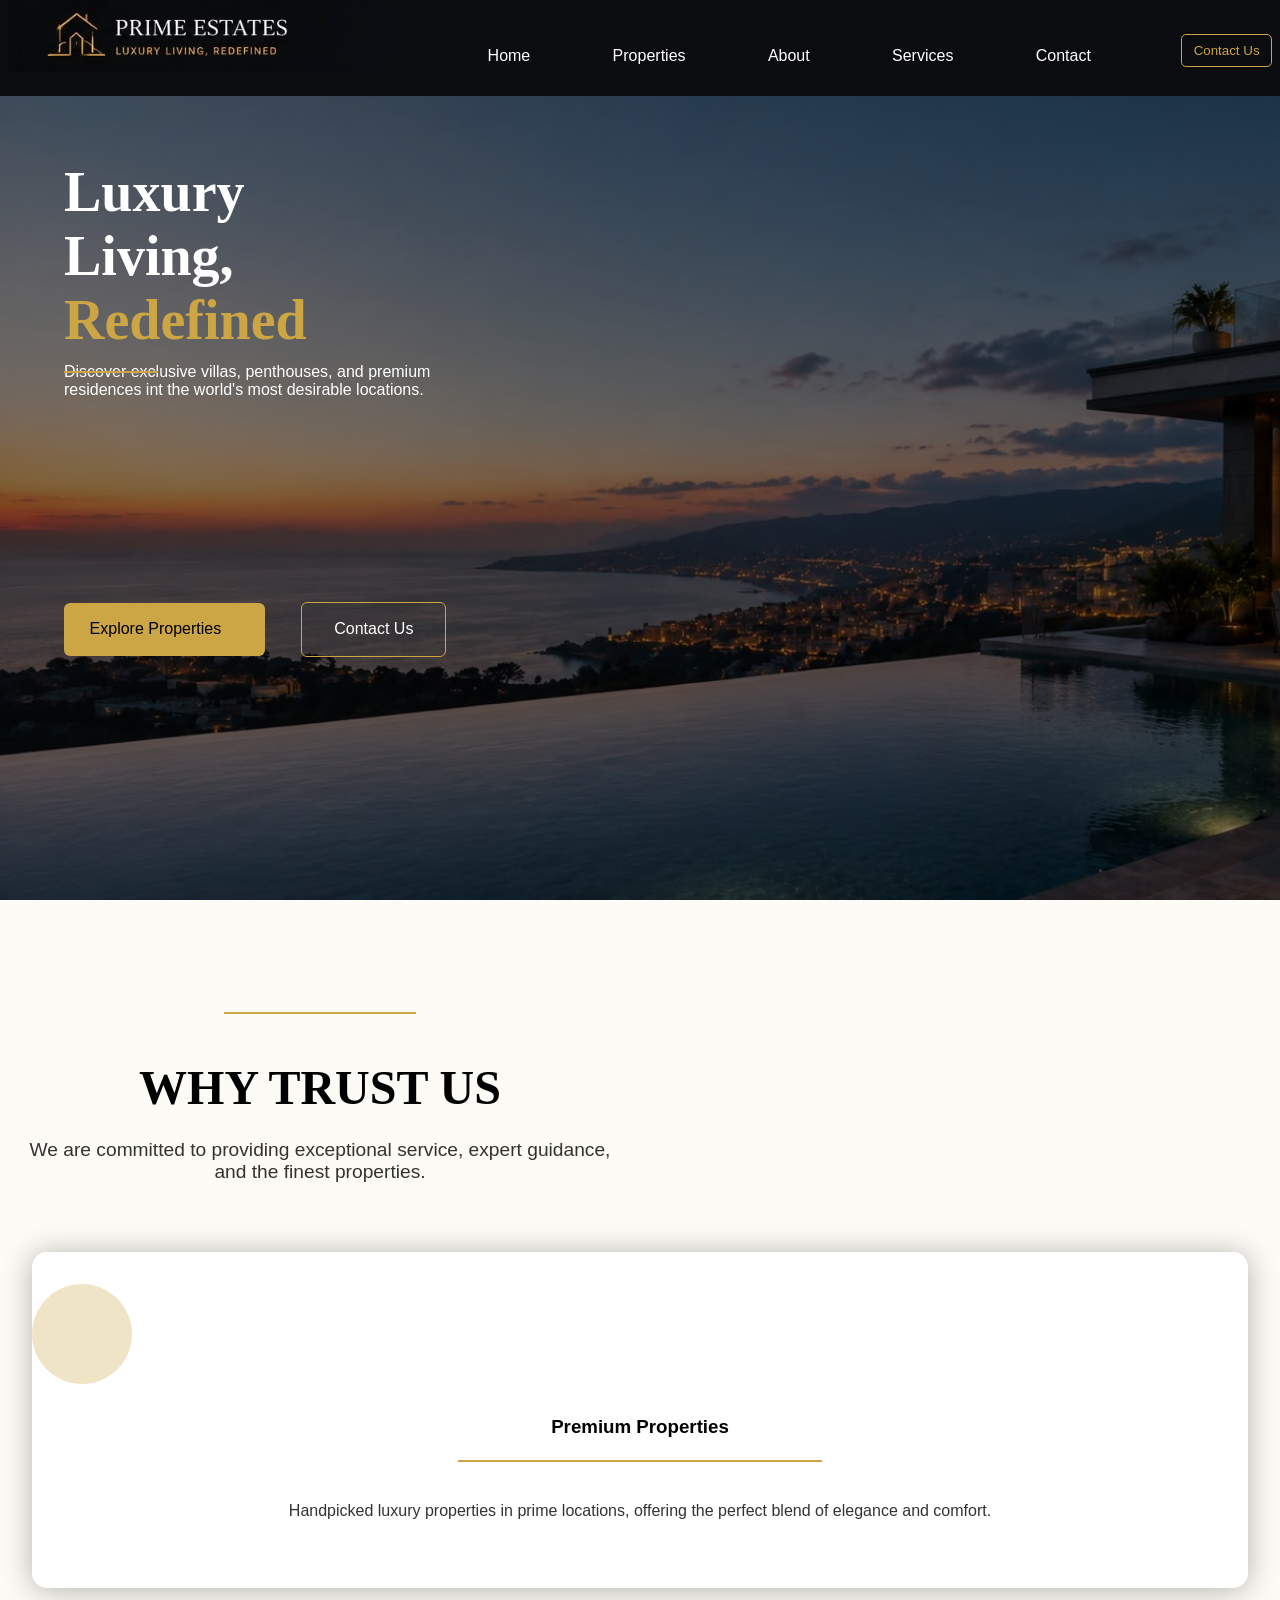
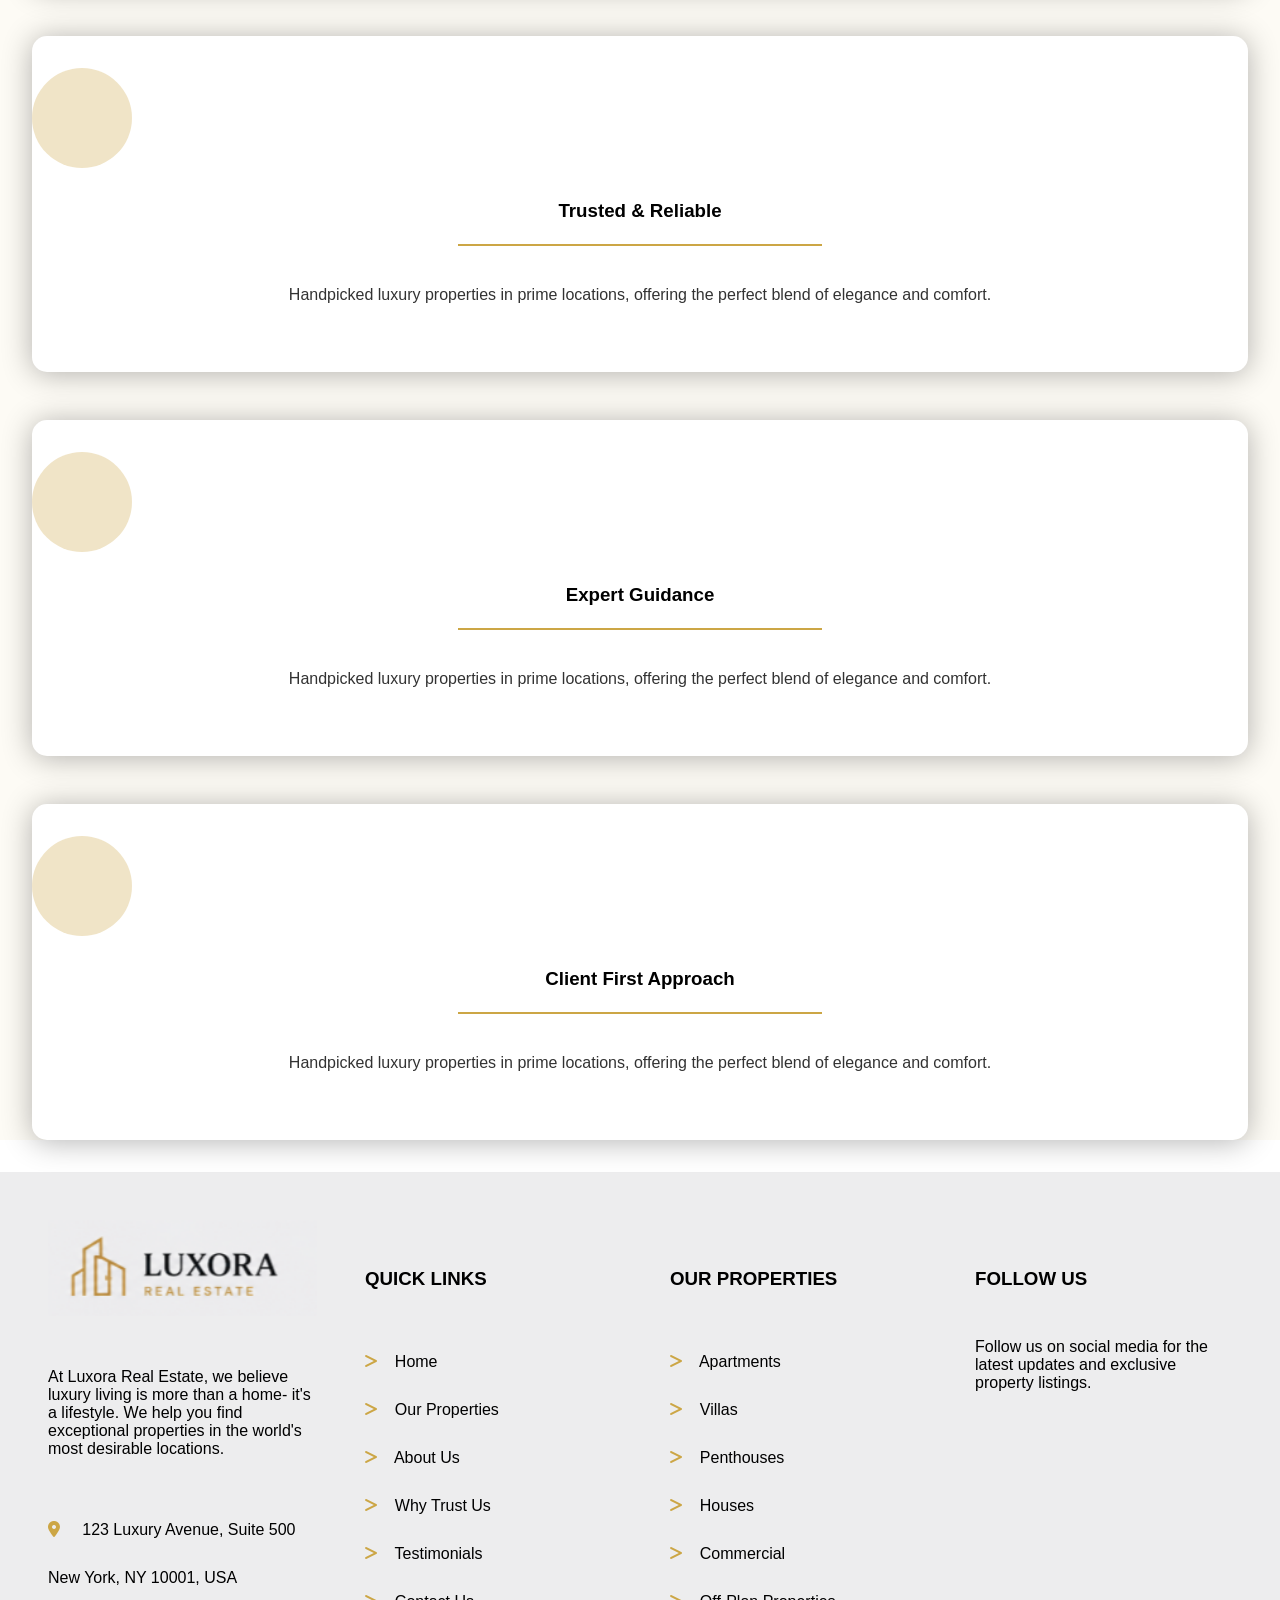
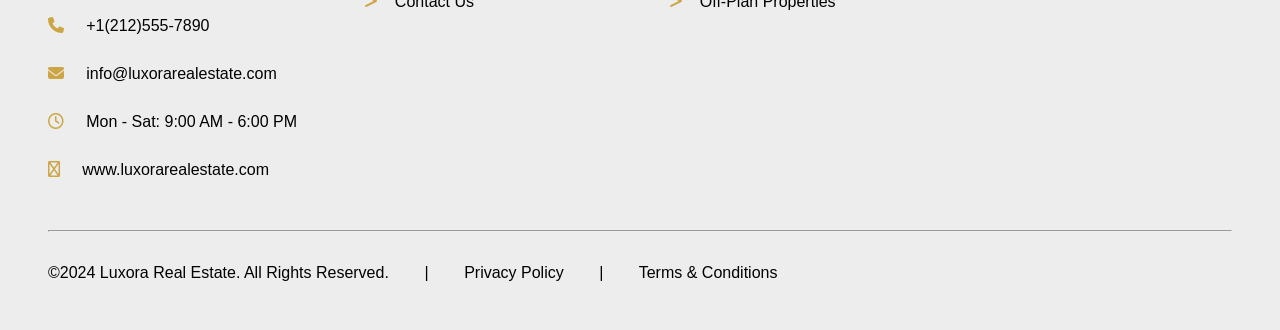
<file: index.html>
<!DOCTYPE html>
<html lang="en">
<head>
    <meta charset="UTF-8">
    <meta name="viewport" content="width=device-width, initial-scale=1.0">
    <title>Final-Assignment</title>
    <link rel="stylesheet" href="css/navbar.css">
    <link rel="stylesheet" href="https://cdnjs.cloudflare.com/ajax/libs/font-awesome/6.7.2/css/all.min.css">
    <link rel="stylesheet" href="css/dashboard.css">
</head>
<body>
    <div id="navbar"></div>
    <div class="body" id="dashboard">
        <div class="body-content">
                <div class="content"><h1 class="body-head">Luxury Living,<br><span class="redef">Redefined</span></h1></div>
                <div class="content body-para"><p>Discover exclusive villas, penthouses, and premium residences int the world's most desirable locations.</p></div>
                <div class="body-btn content">
                    <button class="explore-properties">Explore Properties <i class="fas fa-arrow-right"></i></button>
                    <button class="nav-btn" id="contact">Contact Us</button>
                </div>
        </div>
    </div>
        <div class="trust-page">
            <div class="trust-head">
                <h2>WHY TRUST US</h2>
                <p>We are committed to providing exceptional service, expert guidance, and the finest properties.</p>
            </div>
            <div class="trust-cards">
                <div class="trust-card">
                    <div class="card-img"></div>
                    <h3>Premium Properties</h3>
                    <p>Handpicked luxury properties in prime locations, offering the perfect blend of elegance and comfort.</p>
                </div>
                <div class="trust-card">
                    <div class="card-img"></div>
                    <h3>Trusted & Reliable</h3>
                    <p>Handpicked luxury properties in prime locations, offering the perfect blend of elegance and comfort.</p>
                </div>
                <div class="trust-card">
                    <div class="card-img"></div>
                    <h3>Expert Guidance</h3>
                    <p>Handpicked luxury properties in prime locations, offering the perfect blend of elegance and comfort.</p>
                </div>
                <div class="trust-card">
                    <div class="card-img"></div>
                    <h3>Client First Approach</h3>
                    <p>Handpicked luxury properties in prime locations, offering the perfect blend of elegance and comfort.</p>
                </div>
            </div>
        </div>
    <div id="footer"></div>
    <script src="js/loadComponents.js"></script>
</body>
</html>
</file>
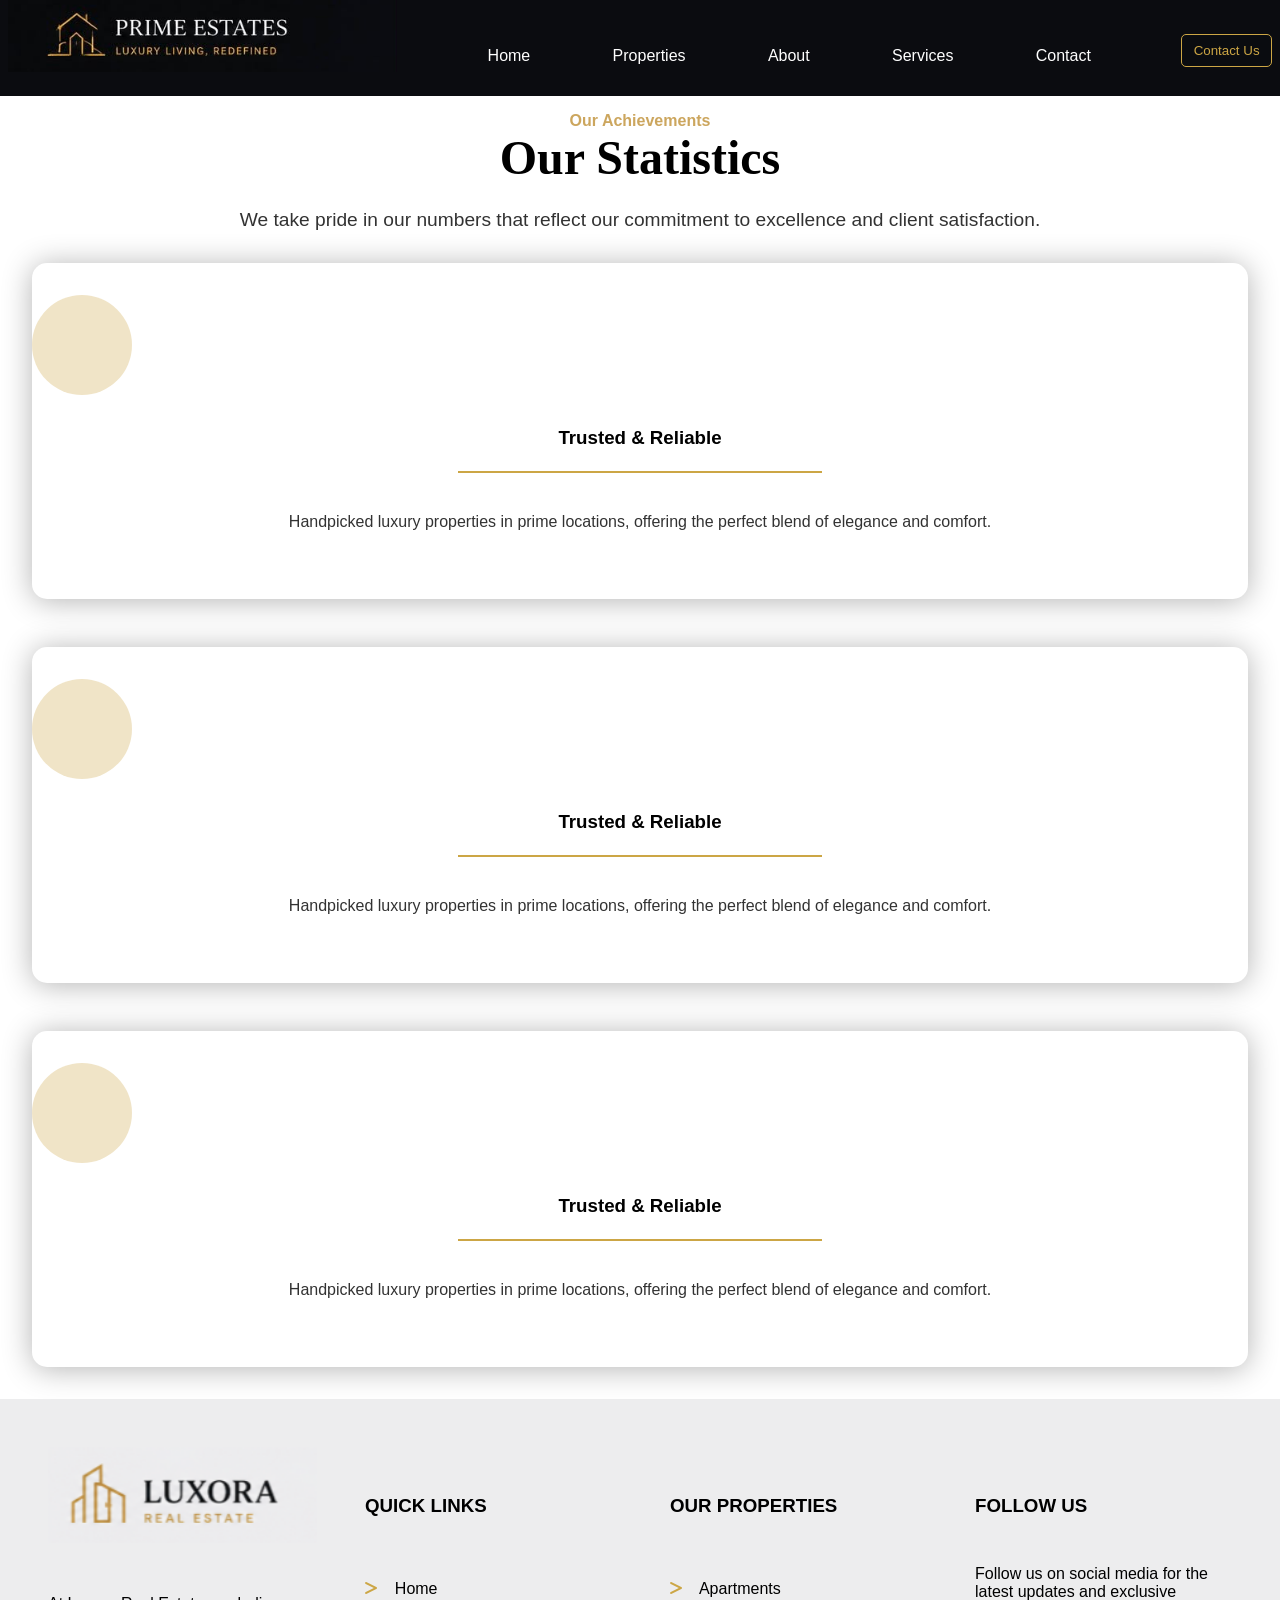
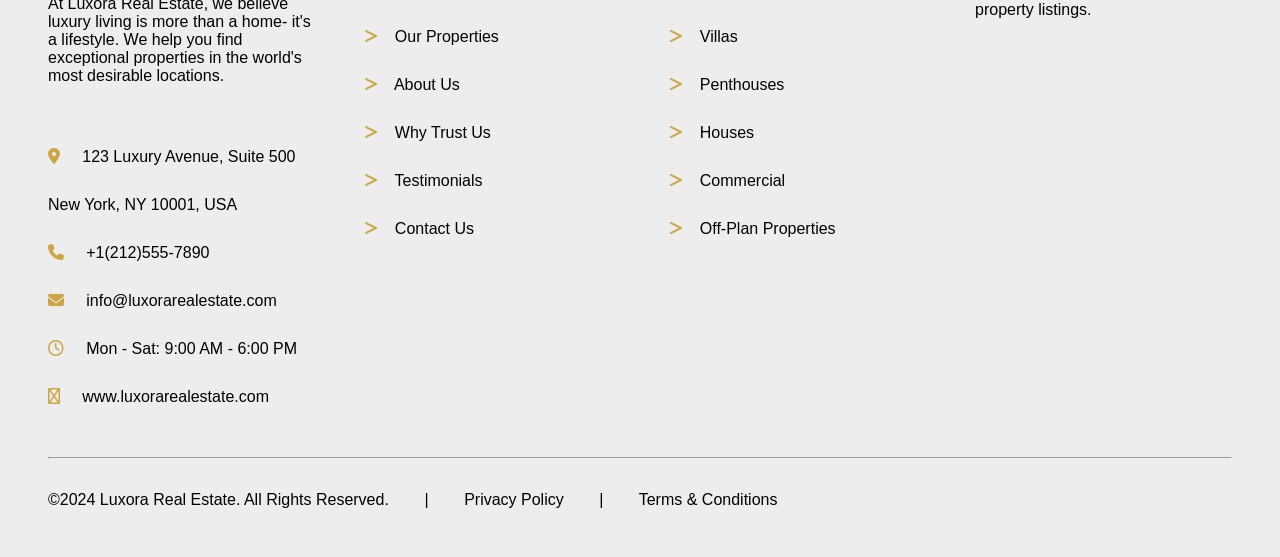
<file: about.html>
<!DOCTYPE html>
<html lang="en">
<head>
    <meta charset="UTF-8">
    <meta name="viewport" content="width=device-width, initial-scale=1.0">
    <title>about</title>
    <link rel="stylesheet" href="css/about.css">
</head>
<body>
    <div id="navbar"></div>
    <div class="about">
            <div class="about-content">
            <h4>Our Achievements</h4>
            <h2>Our Statistics</h2>
            <p>We take pride in our numbers that reflect our commitment to excellence and client satisfaction.</p>
            <div class="about-cards">
            <div class="about-card">
                    <div class="card-img"></div>
                    <h3>Trusted & Reliable</h3>
                    <p>Handpicked luxury properties in prime locations, offering the perfect blend of elegance and comfort.</p>
                </div>
                <div class="about-card">
                    <div class="card-img"></div>
                    <h3>Trusted & Reliable</h3>
                    <p>Handpicked luxury properties in prime locations, offering the perfect blend of elegance and comfort.</p>
                </div>
                <div class="about-card">
                    <div class="card-img"></div>
                    <h3>Trusted & Reliable</h3>
                    <p>Handpicked luxury properties in prime locations, offering the perfect blend of elegance and comfort.</p>
                </div>
            </div>

        </div>
    </div>
    <div id="footer"></div>
    <script src="js/loadComponents.js"></script>
</body>
</html>
</file>
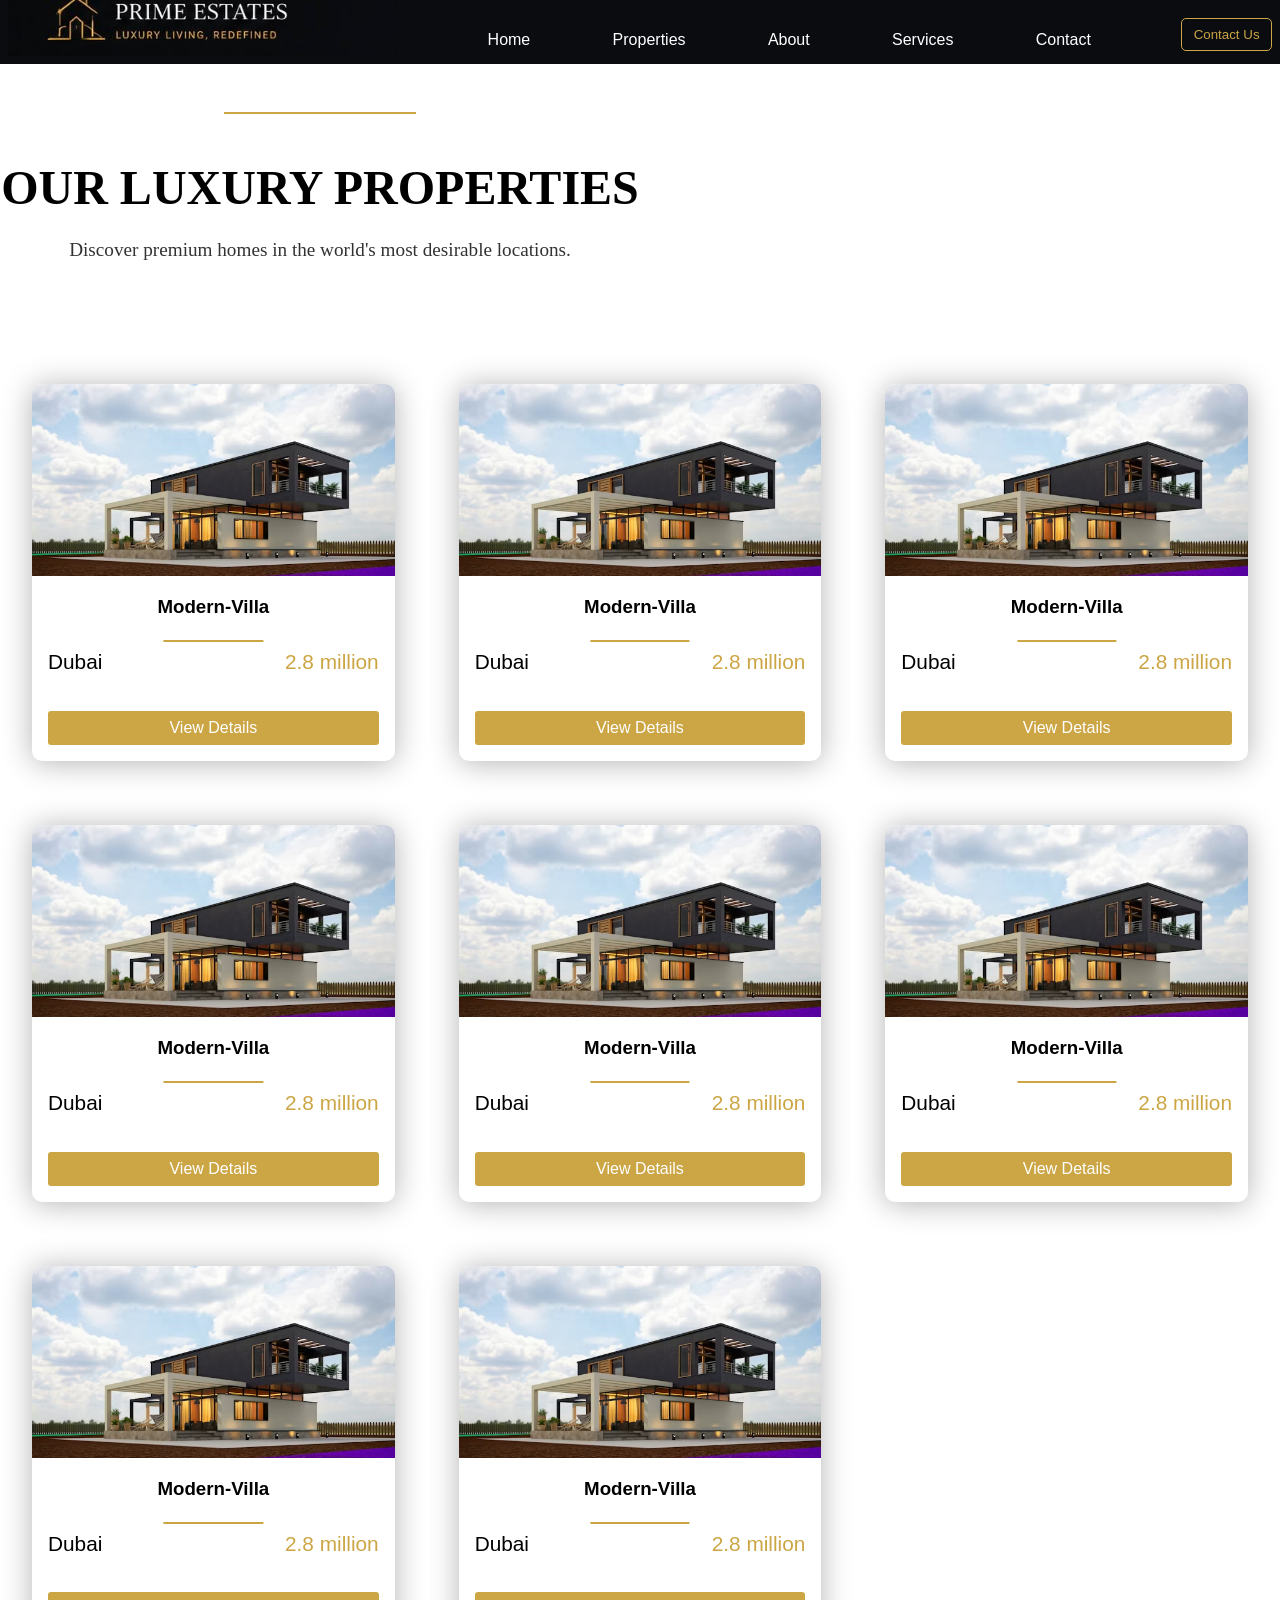
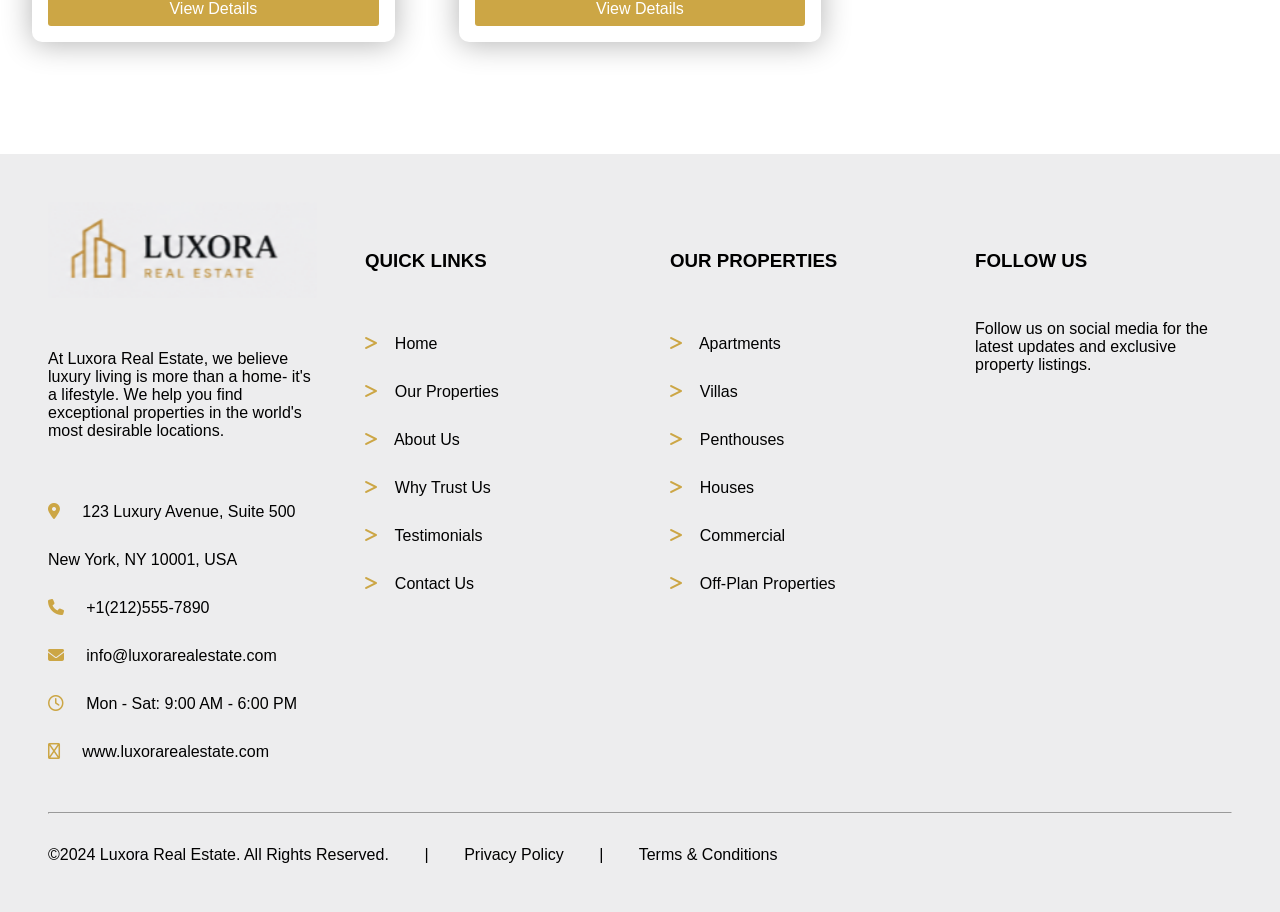
<file: properties.html>
<!DOCTYPE html>
<html lang="en">
<head>
    <meta charset="UTF-8">
    <meta name="viewport" content="width=device-width, initial-scale=1.0">
    <title>properties</title>
    <link rel="stylesheet" href="css/properties.css">
</head>
<body>
    <div id="navbar"></div>
    <div class="properties">
            <div class="trust-head">
                <h2>OUR LUXURY PROPERTIES</h2>
                <p>Discover premium homes in the world's most desirable locations.</p>
            </div>
    <div class="properties-container">
    </div>
    </div>

    <div id="footer"></div>
    <script src="js/properties.js"></script>
    <script src="js/loadComponents.js"></script>
</body>
</html>
</file>
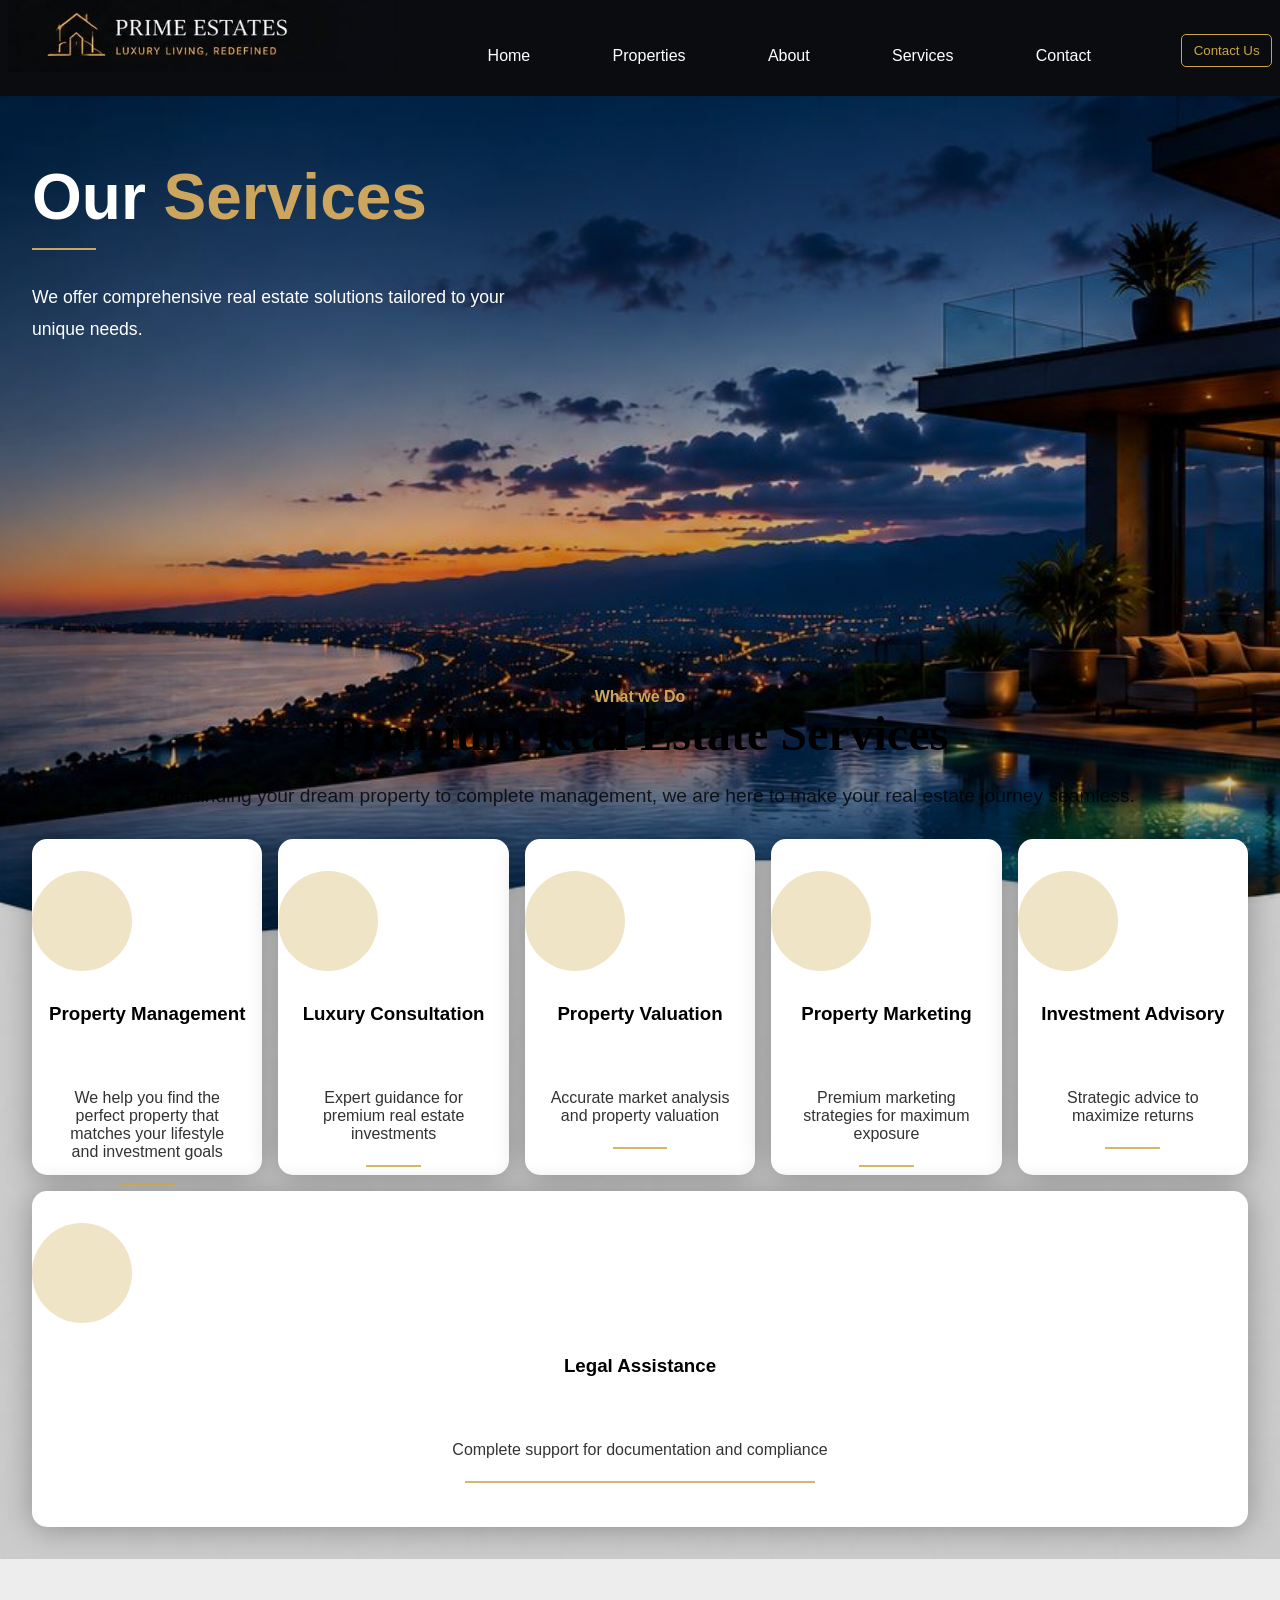
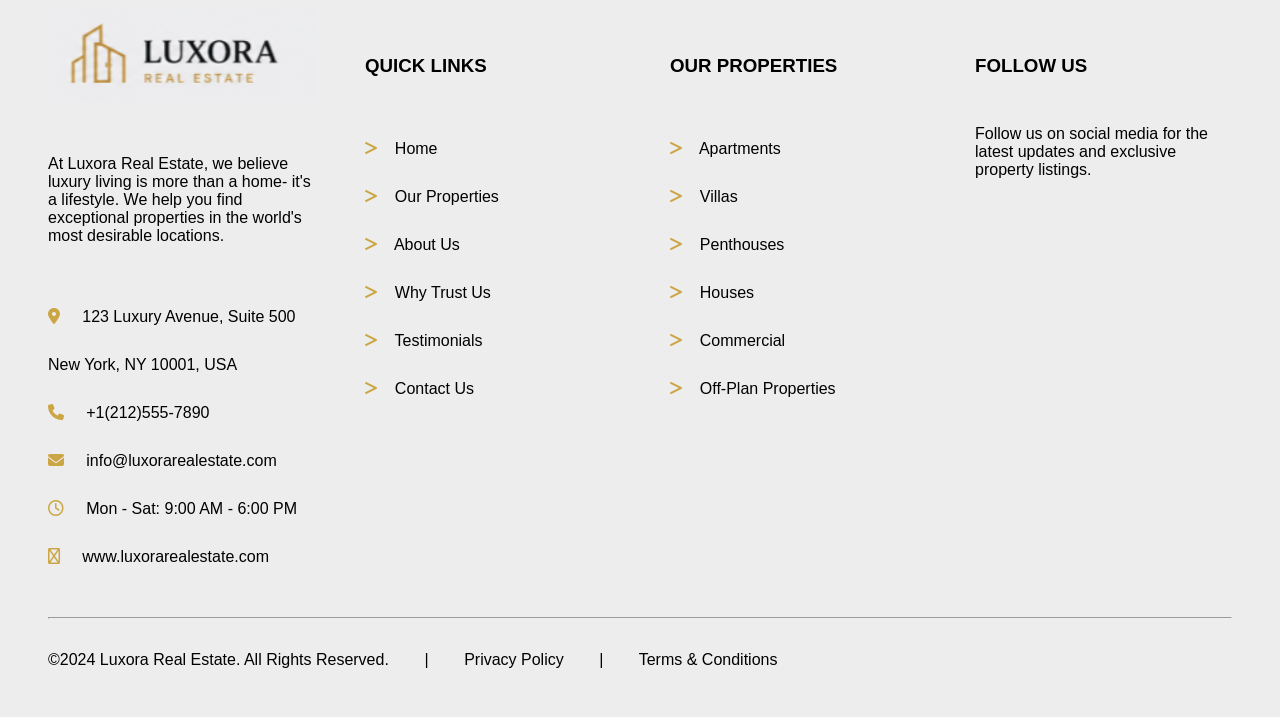
<file: services.html>
<!DOCTYPE html>
<html lang="en">
<head>
    <meta charset="UTF-8">
    <meta name="viewport" content="width=device-width, initial-scale=1.0">
    <title>Services</title>
    <link rel="stylesheet" href="css/services.css">
</head>
<body>

    <div id="navbar"></div>

    <section class="services-hero">

        <div class="hero-content">
            <h1>Our <span>Services</span></h1>
            <p>
                We offer comprehensive real estate solutions
                tailored to your unique needs.
            </p>
        </div>

        <div class="services-content">
            <h4>What we Do</h4>
            <h2>Premium Real Estate Services</h2>
            <p>From finding your dream property to complete management, we are here to make your real estate journey seamless.</p>
            <div class="services-cards"></div>
        </div>

        


    </section>

    <div id="footer"></div>
    <script src="js/services.js"></script>
    <script src="js/loadComponents.js"></script>

</body>
</html>
</file>
<file: css/navbar.css>
*{
    padding: 0;
    margin: 0;

 }

.navbar{
    background-color: rgba(11, 12, 16);
    height: 4rem;
    display: flex;
    flex-direction: row;
    justify-content: space-evenly;
    padding-bottom: 2rem;
    align-items: center;
    font-family: "Montserrat", sans-serif;
    position: fixed;
    top: 0;
    left: 0;
    width: 100%;
    z-index: 1000;
}

.nav-links{
    width: 60%;
    display: flex;
    flex-direction: row;
    justify-content: space-evenly;
    align-content: center;
}

.nav-links{
    list-style: none;
}

.nav-links a{
    text-decoration: none;
    color: white;
    position: relative;
}

.nav-links a:hover{
    color: rgba(204, 166, 69);
}

.nav-links a::after{
    content: "";
    position: absolute;
    width: 0px;
    left: 0;
    bottom: -0.9rem;
    height: 2px;
    background-color: rgba(204, 166, 69);
    transition: width 0.3s ease;
}

.nav-links a:hover::after{
    width: 100%;
}

.logo{
    height: 5rem;
}

.logo img{
    height: 100%;
    background-size: cover;
}

.nav-btn{
    padding:0.5rem 0.7rem;
    background-color: rgba(11 12 16 /50%);
    color: rgba(204, 166, 69);
    border: 1px solid rgba(204, 166, 69);
    border-radius: 5px;
    transition: all 0.3s ease;
    margin-top:2.3rem;
}

.nav-btn:hover{
    background-color: rgba(204,166,69);
    color: white;
}
</file>
<file: css/dashboard.css>
.body{
    width: 100%;
    min-height: 100vh;
      background-image: linear-gradient(rgba(0, 0, 0, 0.5), rgba(0, 0, 0, 0.5)), 
                    url('../assets/backgroundImg.jpeg');
    background-size: cover;
    position: relative;
}

.body-content{
    width: 70%;
    height: 90%;
    position:absolute;
    left: 4rem;
    top: 10rem;
}

.content{
    height: 25%;
    width: 70%;
}


.body-head{
    color: white;
    font-size: 3.5rem;
    width: 50%;
    font-family: "EB Garamond";
    position:relative;
}

.body-head::after{
    content: "";
    position: absolute;
    left:0;
    bottom:-1.3rem;
    width: 30%;
    background-color: rgba(204, 166, 69);
    height: 2px;

}

.redef{
    color: rgba(204, 166, 69);
}

.body-para{
    font-size: 1.2rem;
    color: white;
    max-width: 400px;
    font-family: "Montserrat", sans-serif;
}

.explore-properties,
#contact{
    padding: 1.1rem 1.6rem;
    border-radius: 6px;
    font-family: "Montserrat", sans-serif;
    font-size: 1rem;
    cursor: pointer;
    transition: all 0.3s ease;
}

.explore-properties{
    border: none;
    background-color: rgba(204,166,69);
}

#contact{
    padding: 1.1rem 2rem;
    background: transparent;
    color: white;
    border: 1px solid rgba(204, 166, 69);
    margin-left: 2rem;
}

.explore-properties,
#contact{
    cursor:pointer;
    transition: all 0.3s ease;
}

.explore-properties:hover{
    transform: translateY(-3px);
}

#contact:hover{
    background-color: rgba(204,166,69);
}

.trust-page{
    padding-top: 10rem;;
    text-align: center;
    font-family: "Montserrat", sans-serif;
    background-color: rgba(204, 166, 69, 0.05);
}

.trust-head{
    /* margin-top:10rem; */
    justify-self: center;
    width: 50%;
    height: 10rem;
    position: relative;
}

.trust-head::before{
    content: "";
    position: absolute;
    left:35%;
    top:-3rem;
    width: 30%;
    background-color: rgba(204, 166, 69);
    height: 2px;
}

.trust-head h2{
    font-size: 3rem;
    font-family: "EB Garamond";
    font-weight: 600;
}

.trust-head p{
    margin: 1.5rem;
    font-size: 1.2rem;
    opacity: 0.8;
}

.trust-cards{
    margin: 2rem;
    display: flex;
    flex-direction: row;
    flex: 1 1 200px;
    flex-wrap: wrap;
    gap: 3rem;
    justify-content: space-evenly;
}

.trust-card{
    height: 21rem;
    width: 100%;
    text-justify: center;
    border-radius: 15px;
    box-shadow: 0px 2px 30px rgba(0, 0, 0, 0.3);
    background-color: white;
}

.card-img{
    margin-top: 2rem;
    height:100px;
    width: 100px;
    border-radius: 50%;
    background-color: rgba(204, 166, 69, 0.3);
    justify-self: center;
    align-self: center;
}

.trust-card h3{
    margin-top: 2rem;
    position:relative;
}

.trust-card h3::after{
    content: "";
    position: absolute;
    left:35%;
    bottom:-1.5rem;
    width: 30%;
    background-color: rgba(204, 166, 69);
    height: 2px;
}

.trust-card p{
    margin-top: 4rem;
    font-size: 1rem;
    opacity: 0.8;
}
</file>
<file: css/about.css>
*{
    padding: 0;
    margin: 0;
    font-family: "Montserrat", sans-serif;
}

.about-content{
    margin-top: 7rem;
    text-align: center;
    width: 100%;
}

.about-content h4{
    color: rgba(204, 166, 94);
}

.about-content h4::before{
    content: "";
    position: absolute;
    left: 45rem;
    top: -0.7rem;
    width: 4rem;
    height: 2px;
    background-color: rgba(204, 166, 94);
}

.about-content h2{
    font-size: 3rem;
    font-family: "EB Garamond";
    font-weight: 600;
}

.about-content p{
    margin: 1.5rem;
    font-size: 1.2rem;
    opacity: 0.8;
}

.about-cards{
    margin: 2rem;
    display: flex;
    flex-direction: row;
    flex: 1 1 200px;
    gap: 3rem;
    justify-content: space-evenly;
    flex-wrap: wrap;
}

.about-card{
    height: 21rem;
    width: 100%;
    text-justify: center;
    border-radius: 15px;
    box-shadow: 0px 2px 30px rgba(0, 0, 0, 0.3);
    background-color: white;
}

.card-img{
    margin-top: 2rem;
    height:100px;
    width: 100px;
    border-radius: 50%;
    background-color: rgba(204, 166, 69, 0.3);
    justify-self: center;
    align-self: center;
}

.about-card h3{
    margin-top: 2rem;
    position:relative;
}

.about-card h3::after{
    content: "";
    position: absolute;
    left:35%;
    bottom:-1.5rem;
    width: 30%;
    background-color: rgba(204, 166, 69);
    height: 2px;
}

.about-card p{
    margin-top: 4rem;
    font-size: 1rem;
    opacity: 0.8;
}
</file>
<file: css/properties.css>
*{
    margin: 0;
    padding: 0;
    box-sizing: border-box;
}

.properties{
    margin-top: 10rem;
    text-align: center;
}

.trust-head{
    justify-self: center;
    width: 50%;
    height: 10rem;
    position: relative;
}

.trust-head::before{
    content: "";
    position: absolute;
    left:35%;
    top:-3rem;
    width: 30%;
    background-color: rgba(204, 166, 69);
    height: 2px;
}

.trust-head h2{
    font-size: 3rem;
    font-family: "EB Garamond";
    font-weight: 600;
}

.trust-head p{
    margin: 1.5rem;
    font-size: 1.2rem;
    opacity: 0.8;
}

.properties-container{
    margin-top: 2rem;
    margin-bottom: 5rem;
    display: grid;
    gap: 4rem;
    grid-template-columns: repeat(auto-fit, minmax(300px, 1fr));
    font-family: "Montserrat", sans-serif;
    padding: 2rem;
}

.trust-card{
    min-height: 23rem;
    width: 100%;
    text-justify: center;
    border-radius: 10px;
    box-shadow: 0px 2px 30px rgba(0, 0, 0, 0.3);
    background-color: white;
    padding: 0 1rem 1rem 1rem;
    transition: all 0.3s ease;
}

.trust-card:hover{
    transform: translateY(-10px);
    box-shadow: 0 15px 40px rgba(0,0,0,0.2);
}

.trust-card img{
    width: calc(100% + 2rem);
    margin-left: -1rem;
    /* width: 100%; */
    height: 12rem;
    object-fit: cover;
    border-radius: 10px 10px 0 0;
}

.card-content{
    display: flex;
    flex-direction: row;
    justify-content: space-between;
}


.trust-card h3{
    margin-top: 1rem;
    position:relative;
    text-align: center;
}

.trust-card h3::after{
    content: "";
    position: absolute;
    left:50%;
    transform: translateX(-50%);
    bottom:-1.5rem;
    width: 30%;
    background-color: rgba(204, 166, 69);
    height: 2px;
}

.price{
    color: rgba(204, 166, 69);
    font-size: 1.2rem;
}
.trust-card p{
    margin-top: 2rem;
    font-size: 1.3rem;
}

.properties-btn{
    margin-top: 2.3rem;
    padding: 0.5rem 1.6rem;
    border-radius: 3px;
    font-family: "Montserrat", sans-serif;
    font-size: 1rem;
    cursor: pointer;
    transition: all 0.3s ease;
    background-color: rgba(204, 166, 69);
    color: white;
    width: 100%;
    border: none;
}

.properties-btn:hover{
    background-color: rgb(184, 147, 53);
}
</file>
<file: css/services.css>
*{
    padding: 0;
    margin: 0;
    font-family: "Montserrat", sans-serif;
}

section{
    /* margin-top: 8rem; */
     background-image:
        linear-gradient(rgba(0,0,0,0.2),
        rgba(0,0,0,0.2)),
        url("../assets/servicesbg.jpeg");
    background-size: cover;
    background-position: center;
    position: relative;
    min-height:100vh;
    display:flex;
    flex-direction:column;
    justify-content:space-between;
}

.hero-content{
    position: absolute;
    left: 2rem;
    top: 10rem;
    width: 30rem;
}

.hero-content h1{
    color: white;
    font-size: 4rem;;
    position: relative;
}

.hero-content span{
    color: rgba(204, 166, 94);
}

.hero-content h1::after{
    content: "";
    position: absolute;
    left: 0;
    bottom: -1rem;

    width: 4rem;
    height: 2px;

    background-color: rgba(204, 166, 94);


}

.hero-content p{
    color: white;
    margin-top: 3rem;
    font-size: 1.1rem;
    line-height: 1.8;
}

.services-content{
    margin-top: 43rem;
    text-align: center;
    width: 100%;
}

.services-content h4{
    color: rgba(204, 166, 94);
}

.services-content h4::before{
    content: "";
    position: absolute;
    left: 45rem;
    top: -0.7rem;
    width: 4rem;
    height: 2px;
    background-color: rgba(204, 166, 94);
}

.services-content h2{
    font-size: 3rem;
    font-family: "EB Garamond";
    font-weight: 600;
}

.services-content p{
        margin: 1.5rem;
    font-size: 1.2rem;
    opacity: 0.8;
}

.services-cards{
    display: flex;
    gap: 1rem;
    margin-top: 2rem;
    padding: 0 2rem;
    flex-direction: row;
    justify-content: space-evenly;
    flex-wrap: wrap;
    padding-bottom: 2rem;
}

.services-card{
    height: 21rem;
    width: 100%;
    text-align: center;
    border-radius: 15px;
    box-shadow: 0px 2px 30px rgba(0, 0, 0, 0.3);
    background-color: white;
    flex: 1 1 200px;
}

.card-img{
    margin-top: 2rem;
    height:100px;
    width: 100px;
    border-radius: 50%;
    background-color: rgba(204, 166, 69, 0.3);
    justify-self: center;
    align-self: center;
}

.services-card:hover{
    transform: translateY(-10px);
    box-shadow: 0 15px 40px rgba(0,0,0,0.2);
}

.services-card h3{
    margin-top: 2rem;
}

.services-card p{
    margin-top: 4rem;
    font-size: 1rem;
    opacity: 0.8;
    position: relative;
}

.services-card p::after{
    content: "";
    position: absolute;
    left:35%;
    bottom:-1.5rem;
    width: 30%;
    background-color: rgba(204, 166, 69);
    height: 2px;
}

/* 


.trust-card h3{
    margin-top: 1rem;
    position:relative;
    text-align: center;
}

.trust-card h3::after{
    content: "";
    position: absolute;
    left:50%;
    transform: translateX(-50%);
    bottom:-1.5rem;
    width: 30%;
    background-color: rgba(204, 166, 69);
    height: 2px;
} */
</file>
